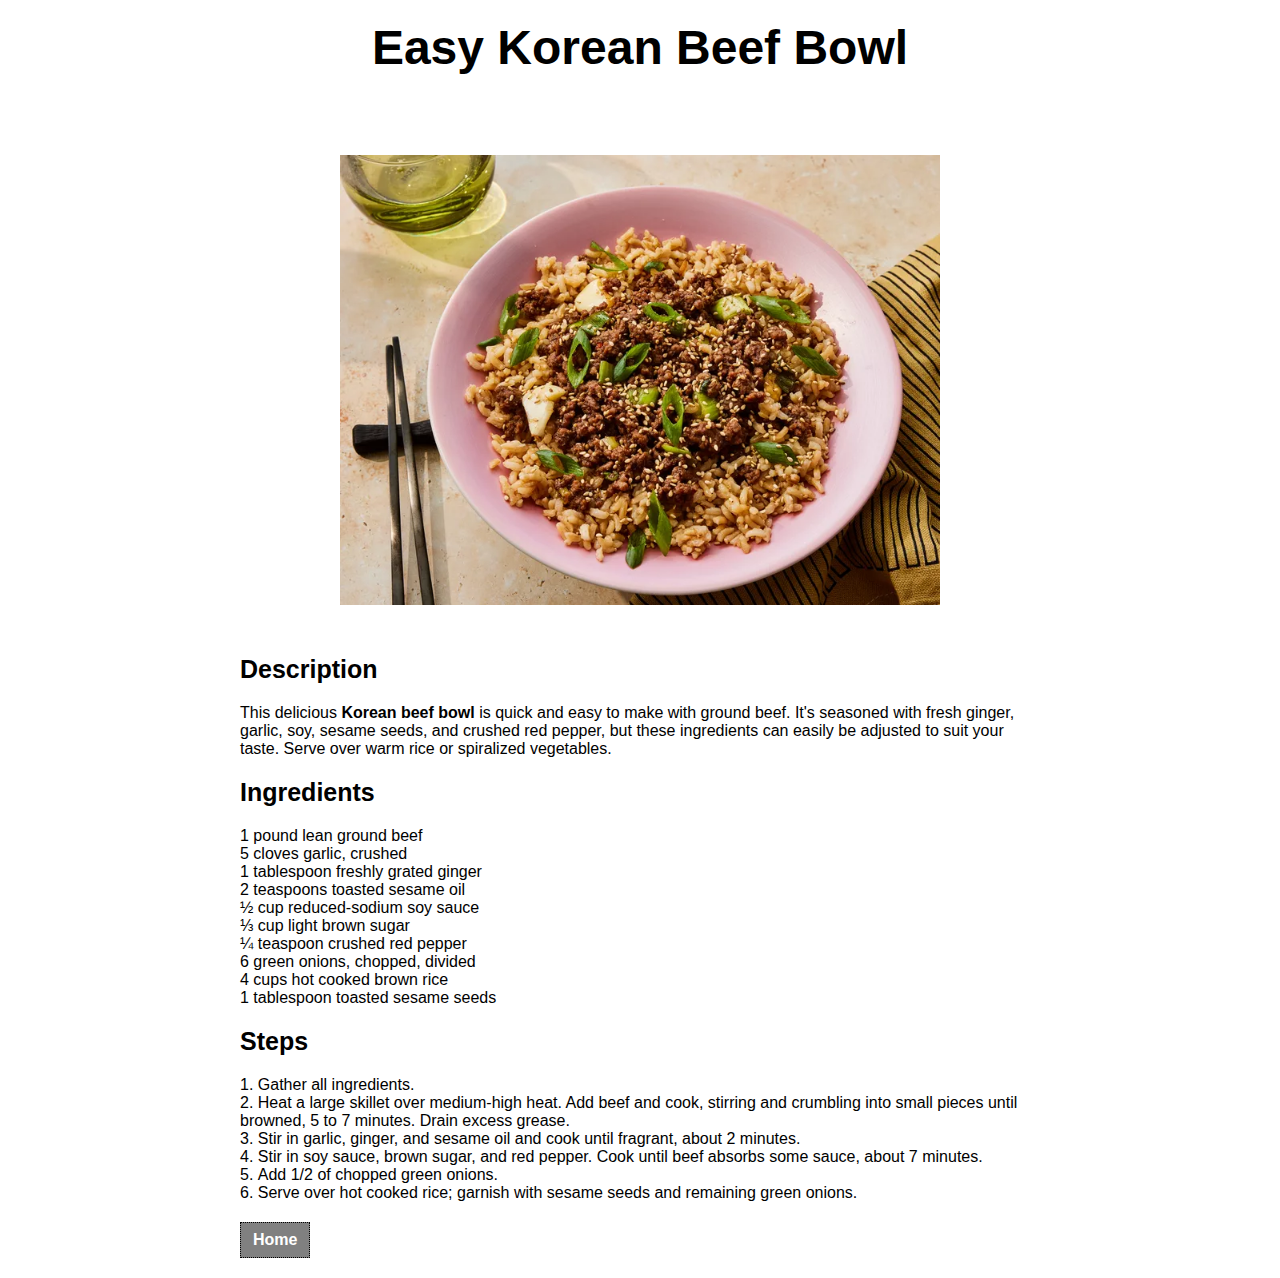
<file: recipes/easy-korean-beef-bowl.html>
<!DOCTYPE html>
<html lang="en">
<head>
    <meta charset="UTF-8">
    <meta name="viewport" content="width=device-width, initial-scale=1.0">
    <link rel="stylesheet" href="../style.css">
    <title>Recipe | Easy Korean Beef Bowl</title>
</head>
<body>
    <div class="container">
        <h1 class="title">Easy Korean Beef Bowl</h1>
        <img class="recipe-img" src="./Easy-Korean-Ground-Beef.webp" alt="Easy korean beef bowl dish" width="600px">

        <h2 class="heading-title mb-20">Description</h2>
        <p class="description-text mb-20">This delicious <strong>Korean beef bowl</strong> is quick and easy to make with ground beef. It's seasoned with fresh ginger, garlic, soy, sesame seeds, and crushed red pepper, but these ingredients can easily be adjusted to suit your taste. Serve over warm rice or spiralized vegetables.</p>
        
        <h3 class="heading-title mb-20">Ingredients</h3>
        <ul class="ingredients-list mb-20">
            <li>1 pound lean ground beef</li>
            <li>5 cloves garlic, crushed</li>
            <li>1 tablespoon freshly grated ginger</li>
            <li>2 teaspoons toasted sesame oil</li>
            <li>½ cup reduced-sodium soy sauce</li>
            <li>⅓ cup light brown sugar</li>
            <li>¼ teaspoon crushed red pepper</li>
            <li>6 green onions, chopped, divided</li>
            <li>4 cups hot cooked brown rice</li>
            <li>1 tablespoon toasted sesame seeds</li>
        </ul>

        <h3 class="heading-title mb-20">Steps</h3>
        <ol class="steps-list mb-20">
            <li>Gather all ingredients.</li>
            <li>Heat a large skillet over medium-high heat. Add beef and cook, stirring and crumbling into small pieces until browned, 5 to 7 minutes. Drain excess grease.</li>
            <li>Stir in garlic, ginger, and sesame oil and cook until fragrant, about 2 minutes.</li>
            <li>Stir in soy sauce, brown sugar, and red pepper. Cook until beef absorbs some sauce, about 7 minutes.</li>
            <li>Add 1/2 of chopped green onions.</li>
            <li>Serve over hot cooked rice; garnish with sesame seeds and remaining green onions.</li>
        </ol>

        <a class="btn-back" href="../index.html">Home</a>
    </div>
</body>
</html>
</file>
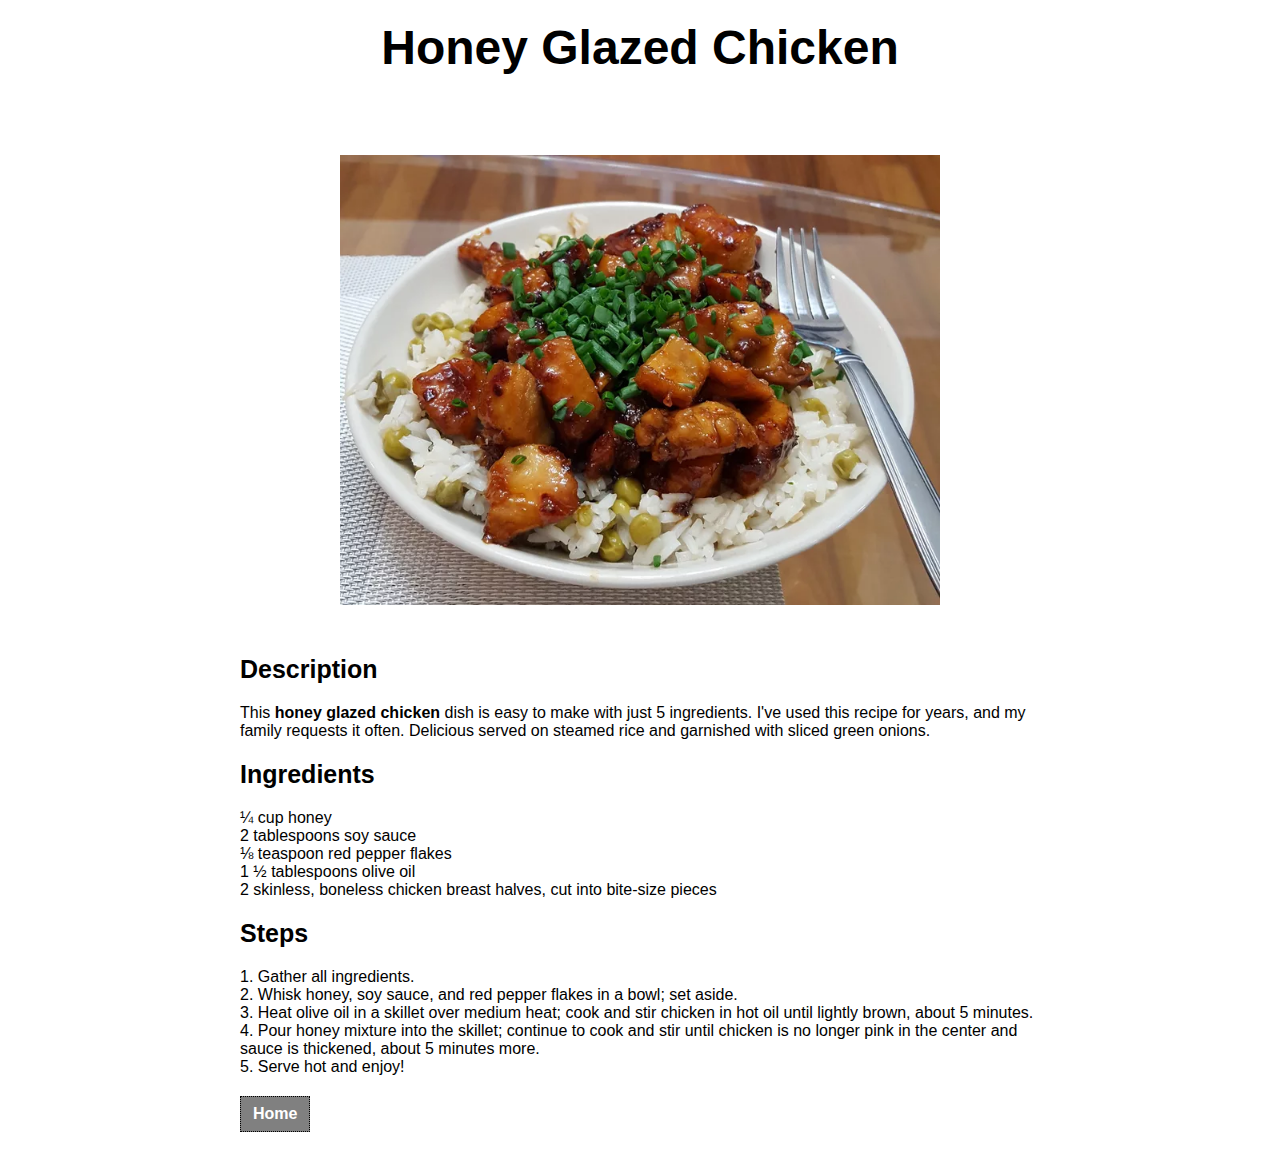
<file: recipes/honey-glazed-chicken.html>
<!DOCTYPE html>
<html lang="en">
<head>
    <meta charset="UTF-8">
    <meta name="viewport" content="width=device-width, initial-scale=1.0">
    <link rel="stylesheet" href="../style.css">
    <title>Recipe | Honey Glazed Chicken</title>
</head>
<body>
    <div class="container">
        <h1 class="title">Honey Glazed Chicken</h1>
        <img class="recipe-img" src="./Honey-Glazed-Chicken.webp" alt="Honey glazed chicken dish" width="400px">

        <h2 class="heading-title mb-20">Description</h2>
        <p class="description-text mb-20">This <strong>honey glazed chicken</strong> dish is easy to make with just 5 ingredients. I've used this recipe for years, and my family requests it often. Delicious served on steamed rice and garnished with sliced green onions.</p>

        <h3 class="heading-title mb-20">Ingredients</h3>
        <ul class="ingredients-list mb-20">
            <li>¼ cup honey</li>
            <li>2 tablespoons soy sauce</li>
            <li>⅛ teaspoon red pepper flakes</li>
            <li>1 ½ tablespoons olive oil</li>
            <li>2 skinless, boneless chicken breast halves, cut into bite-size pieces</li>
        </ul>

        <h3 class="heading-title mb-20">Steps</h3>
        <ol class="steps-list mb-20">
            <li>Gather all ingredients.</li>
            <li>Whisk honey, soy sauce, and red pepper flakes in a bowl; set aside.</li>
            <li>Heat olive oil in a skillet over medium heat; cook and stir chicken in hot oil until lightly brown, about 5 minutes.</li>
            <li>Pour honey mixture into the skillet; continue to cook and stir until chicken is no longer pink in the center and sauce is thickened, about 5 minutes more.</li>
            <li>Serve hot and enjoy!</li>
        </ol>

        <a class="btn-back" href="../index.html">Home</a>
    </div>
</body>
</html>
</file>
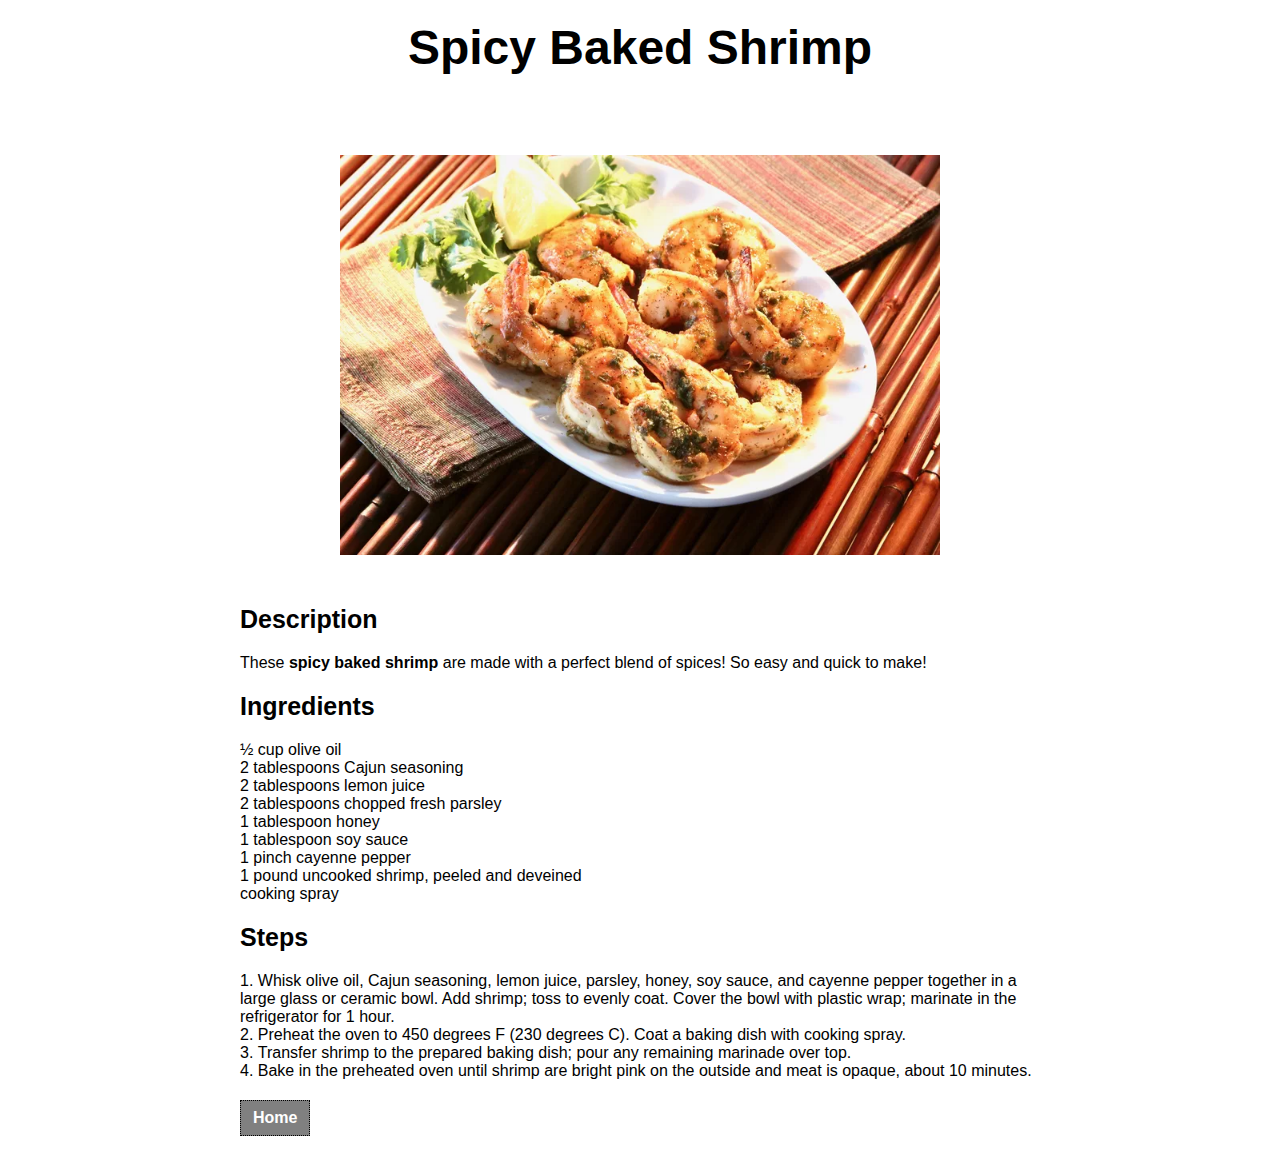
<file: recipes/spicy-baked-shrimp.html>
<!DOCTYPE html>
<html lang="en">
<head>
    <meta charset="UTF-8">
    <meta name="viewport" content="width=device-width, initial-scale=1.0">
    <link rel="stylesheet" href="../style.css">
    <title>Recipe | Spicy Baked Shrimp</title>
</head>
<body>
    <div class="container">
        <h1 class="title">Spicy Baked Shrimp</h1>
        <img class="recipe-img" src="./Spicy-Baked-Shrimp.webp" alt="Spicy baked shrimp dish" width="400px">

        <h2 class="heading-title mb-20">Description</h2>
        <p class="description-text mb-20">These <strong>spicy baked shrimp</strong> are made with a perfect blend of spices! So easy and quick to make!</p>

        <h3 class="heading-title mb-20">Ingredients</h3>
        <ul class="ingredients-list mb-20">
            <li>½ cup olive oil</li>
            <li>2 tablespoons Cajun seasoning</li>
            <li>2 tablespoons lemon juice</li>
            <li>2 tablespoons chopped fresh parsley</li>
            <li>1 tablespoon honey</li>
            <li>1 tablespoon soy sauce</li>
            <li>1 pinch cayenne pepper</li>
            <li>1 pound uncooked shrimp, peeled and deveined</li>
            <li>cooking spray</li>
        </ul>
        <h3 class="heading-title mb-20">Steps</h3>
        <ol class="steps-list mb-20">
            <li>Whisk olive oil, Cajun seasoning, lemon juice, parsley, honey, soy sauce, and cayenne pepper together in a large glass or ceramic bowl. Add shrimp; toss to evenly coat. Cover the bowl with plastic wrap; marinate in the refrigerator for 1 hour.</li>
            <li>Preheat the oven to 450 degrees F (230 degrees C). Coat a baking dish with cooking spray.</li>
            <li>Transfer shrimp to the prepared baking dish; pour any remaining marinade over top.</li>
            <li>Bake in the preheated oven until shrimp are bright pink on the outside and meat is opaque, about 10 minutes.</li>
        </ol>

        <a class="btn-back" href="../index.html">Home</a>
    </div>
</body>
</html>
</file>
<file: style.css>
html {
    box-sizing: border-box;
    font-family: 'Segoe UI', Tahoma, Geneva, Verdana, sans-serif;
}

*,
*::before,
*::after {
    box-sizing: inherit;
    margin: 0;
    padding: 0;
}

body {
    padding: 20px 0;
}

.container {
    width: 800px;
    margin: 0 auto;
}

.title {
    text-align: center;
    font-size: 48px;
    margin-bottom: 80px;
}

.menu-list {
    text-align: center;
    list-style-type: none;
}

.menu-list li {
    display: inline-block;
}

.menu-list li a {
    display: inline-block;
    margin: 0 8px;
    padding: 8px 12px;
    background-color: grey;
    border: 1px dotted black;
    text-decoration: none;
    color: #fff;
    font-weight: bold;
}

.recipe-img {
    width: 600px;
    height: auto;
    margin: 0 auto;
    display: block;
    margin-bottom: 50px;
}

.mb-20 {
    margin-bottom: 20px;
}

.heading-title {
    font-size: 25px;
}

.ingredients-list {
    list-style-type: none;
}

.steps-list {
    margin-left: auto;
    list-style-position: inside;
}

.btn-back {
    display: inline-block;
    margin: 0;
    padding: 8px 12px;
    background-color: grey;
    border: 1px dotted black;
    text-decoration: none;
    color: #fff;
    font-weight: bold;
}
</file>
